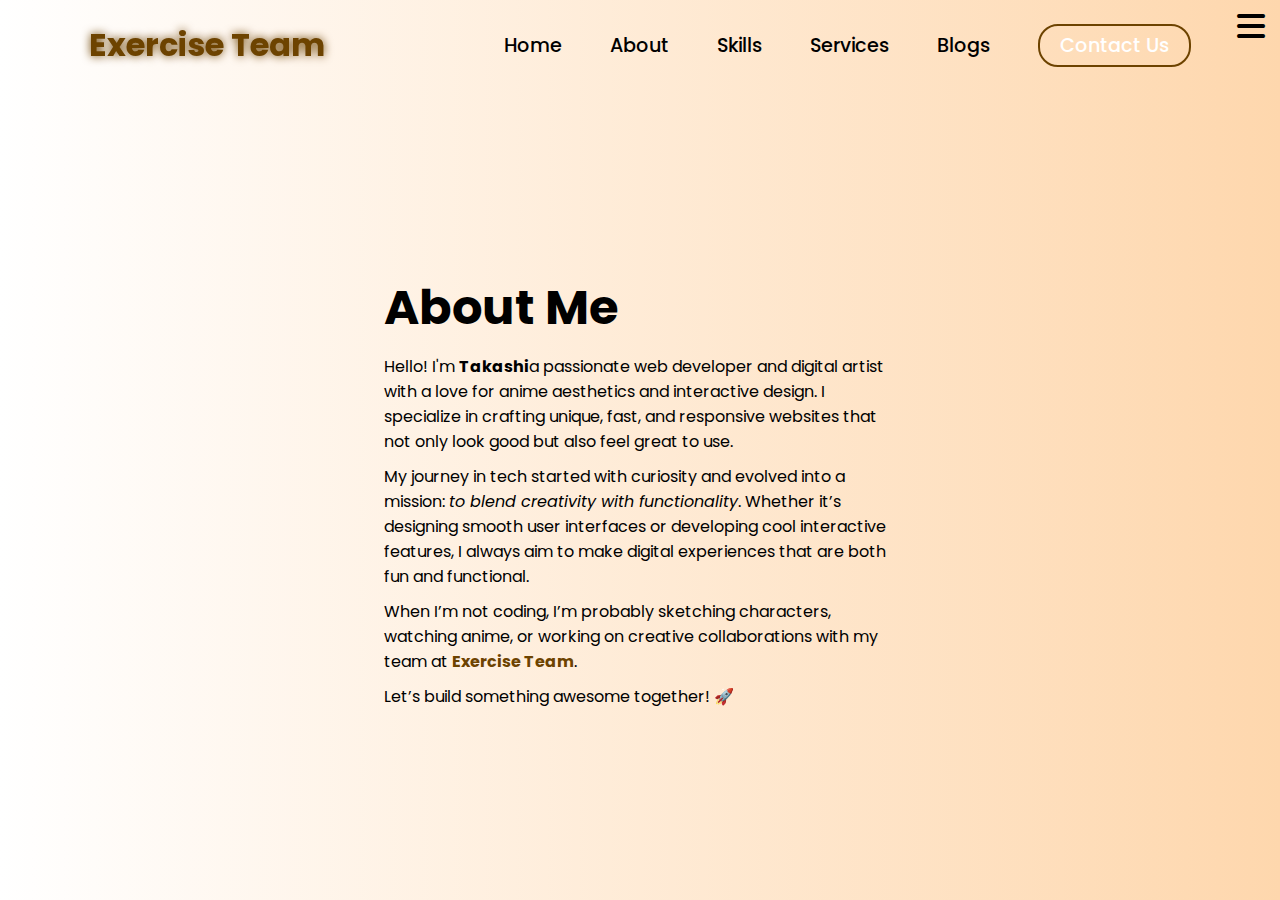
<file: about.html>
<!DOCTYPE html>
<html lang="en">
<head>
  <meta charset="UTF-8">
  <meta name="viewport" content="width=device-width, initial-scale=1.0">
  <title>Takashii | About</title>
  <link rel="stylesheet" href="style.css">
  <link rel="stylesheet" href="https://cdnjs.cloudflare.com/ajax/libs/font-awesome/6.7.1/css/all.min.css">
  <link rel="stylesheet" href="https://unpkg.com/aos@next/dist/aos.css" />
  <style>
    body { opacity: 0; transition: opacity 0.5s ease-in-out; }
    body.fade-in { opacity: 1; }
  </style>
</head>
<body>
  <nav>
    <div class="nav-container">
      <div class="logo" data-aos="zoom-in" data-aos-duration="1000">
        <span>Exercise Team</span>
      </div>
      <div class="links">
        <div class="link"><a href="index.html">Home</a></div>
        <div class="link"><a href="about.html">About</a></div>
        <div class="link"><a href="skills.html">Skills</a></div>
        <div class="link"><a href="services.html">Services</a></div>
        <div class="link"><a href="blogs.html">Blogs</a></div>
        <div class="link contact-btn"><a href="contact.html">Contact Us</a></div>
      </div>
      <i class="fa-solid fa-bars hamburg" onclick="hamburg()"></i>
    </div>
    <div class="dropdown">
      <div class="links">
        <a href="index.html">Home</a>
        <a href="about.html">About</a>
        <a href="skills.html">Skills</a>
        <a href="services.html">Services</a>
        <a href="blogs.html">Blogs</a>
        <a href="contact.html">Contact Us</a>
        <i class="fa-solid fa-xmark cancel" onclick="cancel()"></i>
      </div>
    </div>
  </nav>

  <section>
    <div class="main-container">
      <div class="content">
        <h1>About Me</h1>
        <p>Hello! I'm <strong>Takashi</strong>a passionate web developer and digital artist with a love for anime aesthetics and interactive design. I specialize in crafting unique, fast, and responsive websites that not only look good but also feel great to use.</p>
        <p>My journey in tech started with curiosity and evolved into a mission: <em>to blend creativity with functionality</em>. Whether it’s designing smooth user interfaces or developing cool interactive features, I always aim to make digital experiences that are both fun and functional.</p>
        <p>When I’m not coding, I’m probably sketching characters, watching anime, or working on creative collaborations with my team at <span style="color: rgb(109,67,0); font-weight:bold;">Exercise Team</span>.</p>
        <p>Let’s build something awesome together! 🚀</p>
      </div>
    </div>
  </section>

  <script src="https://unpkg.com/aos@next/dist/aos.js"></script>
  <script>
    AOS.init({ offset: 0 });
    window.addEventListener("DOMContentLoaded", () => {
      document.body.classList.add("fade-in");
    });
    function hamburg() {
      document.querySelector(".dropdown").style.transform = "translateY(0px)";
    }
    function cancel() {
      document.querySelector(".dropdown").style.transform = "translateY(-500px)";
    }
  </script>
</body>
</html>
</file>
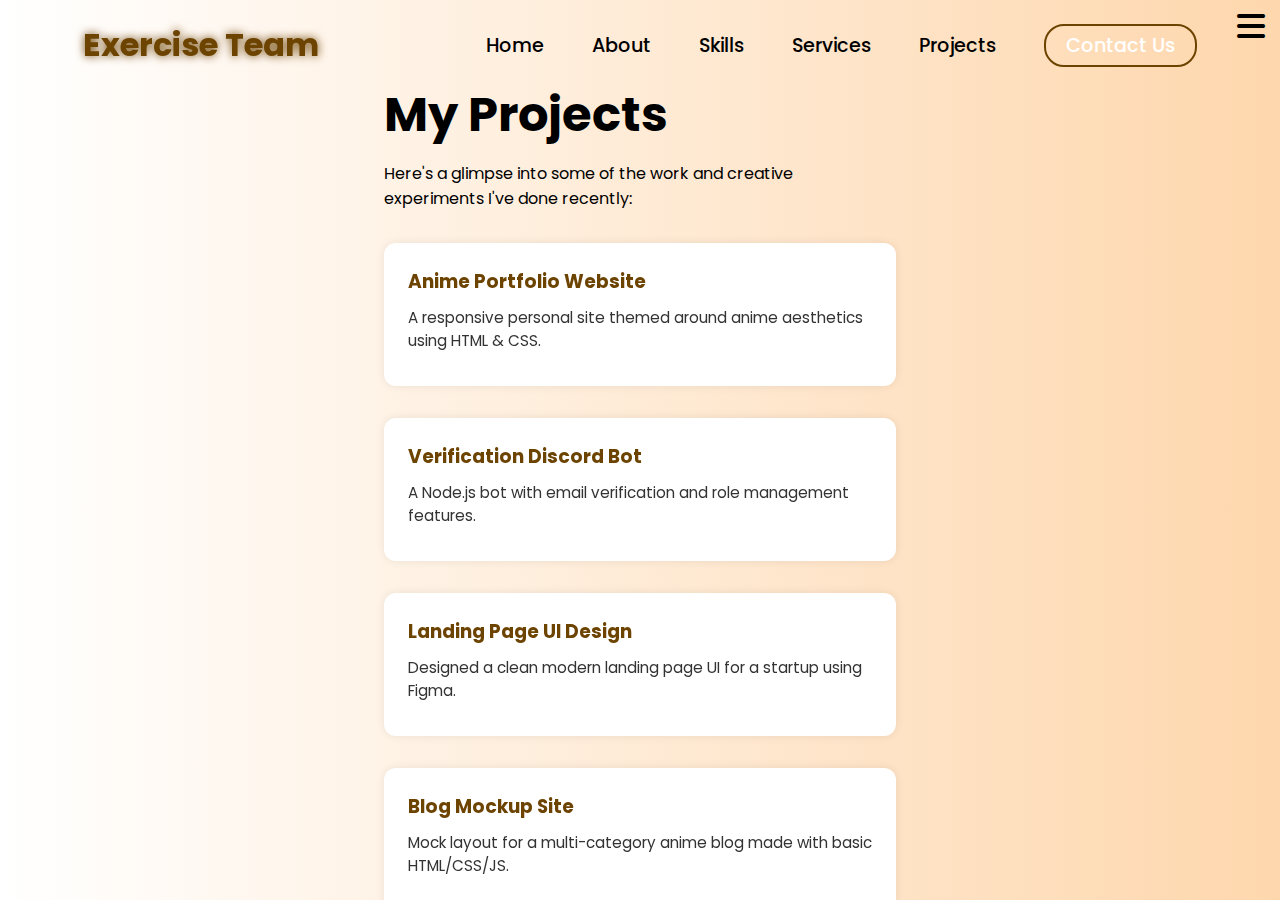
<file: blogs.html>
<!DOCTYPE html>
<html lang="en">
<head>
  <meta charset="UTF-8">
  <meta name="viewport" content="width=device-width, initial-scale=1.0">
  <title>Dhikaa | Projects</title>
  <link rel="stylesheet" href="style.css">
  <link rel="stylesheet" href="https://cdnjs.cloudflare.com/ajax/libs/font-awesome/6.7.1/css/all.min.css">
  <link rel="stylesheet" href="https://unpkg.com/aos@next/dist/aos.css" />
  <style>
    body { opacity: 0; transition: opacity 0.5s ease-in-out; }
    body.fade-in { opacity: 1; }
    .projects-grid {
      display: grid;
      grid-template-columns: repeat(auto-fit, minmax(250px, 1fr));
      gap: 2rem;
      margin-top: 2rem;
    }
    .project-box {
      background: white;
      padding: 1.5rem;
      border-radius: 12px;
      box-shadow: 0 0 10px rgba(0,0,0,0.08);
      transition: transform 0.3s ease, box-shadow 0.3s ease;
    }
    .project-box:hover {
      transform: translateY(-5px);
      box-shadow: 0 0 20px rgba(109,67,0,0.25);
    }
    .project-box h3 {
      color: rgb(109,67,0);
      margin-bottom: 0.5rem;
    }
    .project-box p {
      font-size: 0.95rem;
      color: #333;
    }
  </style>
</head>
<body>
  <nav>
    <div class="nav-container">
      <div class="logo" data-aos="zoom-in" data-aos-duration="1000">
        <span>Exercise Team</span>
      </div>
      <div class="links">
        <div class="link"><a href="index.html">Home</a></div>
        <div class="link"><a href="about.html">About</a></div>
        <div class="link"><a href="skills.html">Skills</a></div>
        <div class="link"><a href="services.html">Services</a></div>
        <div class="link"><a href="blogs.html">Projects</a></div>
        <div class="link contact-btn"><a href="contact.html">Contact Us</a></div>
      </div>
      <i class="fa-solid fa-bars hamburg" onclick="hamburg()"></i>
    </div>
    <div class="dropdown">
      <div class="links">
        <a href="index.html">Home</a>
        <a href="about.html">About</a>
        <a href="skills.html">Skills</a>
        <a href="services.html">Services</a>
        <a href="blogs.html">Projects</a>
        <a href="contact.html">Contact Us</a>
        <i class="fa-solid fa-xmark cancel" onclick="cancel()"></i>
      </div>
    </div>
  </nav>

  <section>
    <div class="main-container">
      <div class="content">
        <h1>My Projects</h1>
        <p>Here's a glimpse into some of the work and creative experiments I've done recently:</p>
        <div class="projects-grid">
          <div class="project-box" data-aos="fade-up">
            <h3>Anime Portfolio Website</h3>
            <p>A responsive personal site themed around anime aesthetics using HTML & CSS.</p>
          </div>
          <div class="project-box" data-aos="fade-up" data-aos-delay="100">
            <h3>Verification Discord Bot</h3>
            <p>A Node.js bot with email verification and role management features.</p>
          </div>
          <div class="project-box" data-aos="fade-up" data-aos-delay="200">
            <h3>Landing Page UI Design</h3>
            <p>Designed a clean modern landing page UI for a startup using Figma.</p>
          </div>
          <div class="project-box" data-aos="fade-up" data-aos-delay="300">
            <h3>Blog Mockup Site</h3>
            <p>Mock layout for a multi-category anime blog made with basic HTML/CSS/JS.</p>
          </div>
        </div>
      </div>
    </div>
  </section>

  <script src="https://unpkg.com/aos@next/dist/aos.js"></script>
  <script>
    AOS.init({ offset: 0 });
    window.addEventListener("DOMContentLoaded", () => {
      document.body.classList.add("fade-in");
    });
    function hamburg() {
      document.querySelector(".dropdown").style.transform = "translateY(0px)";
    }
    function cancel() {
      document.querySelector(".dropdown").style.transform = "translateY(-500px)";
    }
  </script>
</body>
</html>
</file>
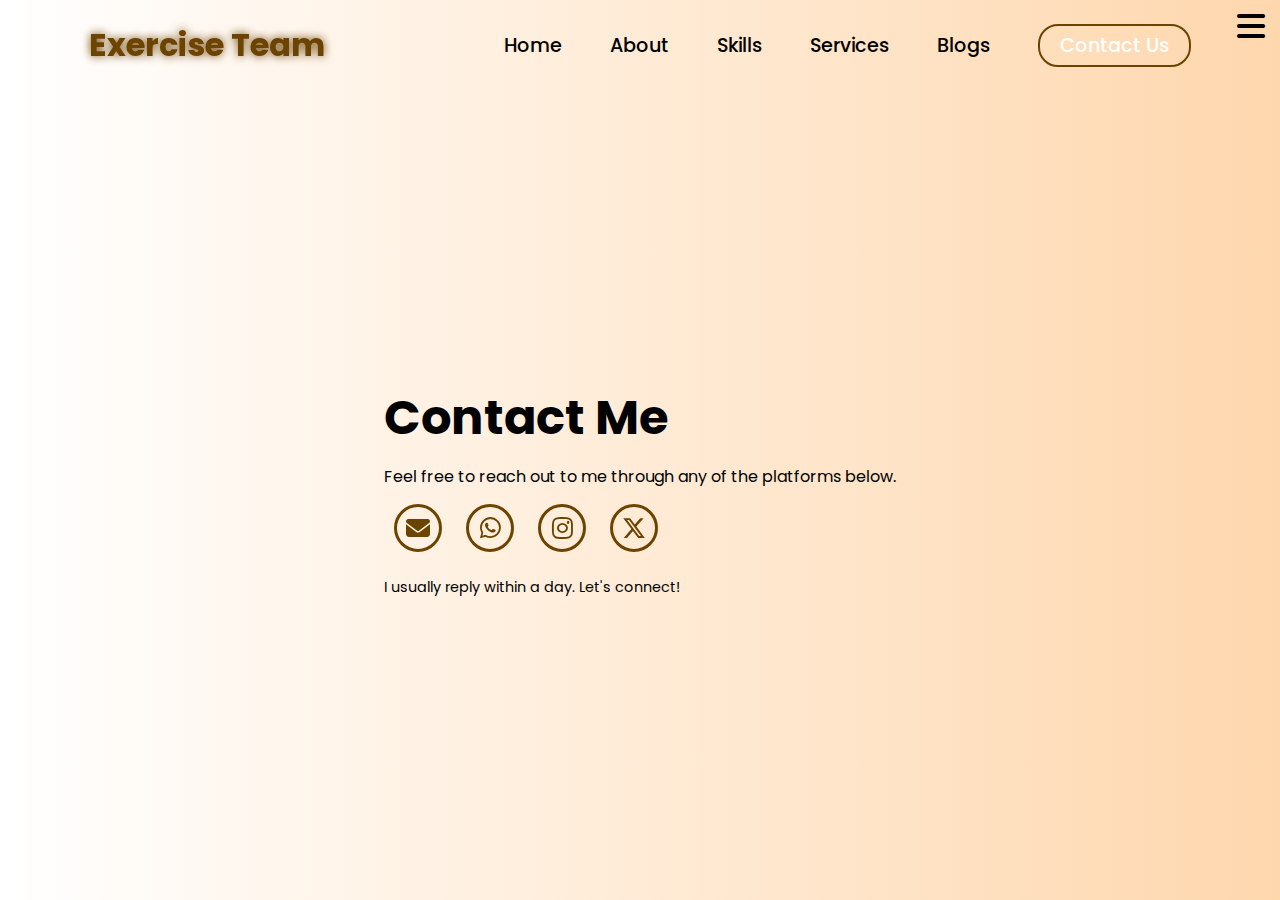
<file: contact.html>
<!DOCTYPE html>
<html lang="en">
<head>
  <meta charset="UTF-8">
  <meta name="viewport" content="width=device-width, initial-scale=1.0">
  <title>Takashii | Contact Us</title>
  <link rel="stylesheet" href="style.css">
  <link rel="stylesheet" href="https://cdnjs.cloudflare.com/ajax/libs/font-awesome/6.7.1/css/all.min.css">
  <link rel="stylesheet" href="https://unpkg.com/aos@next/dist/aos.css" />
  <style>
    body { opacity: 0; transition: opacity 0.5s ease-in-out; }
    body.fade-in { opacity: 1; }
  </style>
</head>
<body>
  <nav>
    <div class="nav-container">
      <div class="logo" data-aos="zoom-in" data-aos-duration="1000">
        <span>Exercise Team</span>
      </div>
      <div class="links">
        <div class="link"><a href="index.html">Home</a></div>
        <div class="link"><a href="about.html">About</a></div>
        <div class="link"><a href="skills.html">Skills</a></div>
        <div class="link"><a href="services.html">Services</a></div>
        <div class="link"><a href="blogs.html">Blogs</a></div>
        <div class="link contact-btn"><a href="contact.html">Contact Us</a></div>
      </div>
      <i class="fa-solid fa-bars hamburg" onclick="hamburg()"></i>
    </div>
    <div class="dropdown">
      <div class="links">
        <a href="index.html">Home</a>
        <a href="about.html">About</a>
        <a href="skills.html">Skills</a>
        <a href="services.html">Services</a>
        <a href="blogs.html">Blogs</a>
        <a href="contact.html">Contact Us</a>
        <i class="fa-solid fa-xmark cancel" onclick="cancel()"></i>
      </div>
    </div>
  </nav>

  <section>
    <div class="main-container">
      <div class="content">
        <h1>Contact Me</h1>
        <p>Feel free to reach out to me through any of the platforms below.</p>
        <div class="social-links" data-aos="fade-up" data-aos-duration="1000">
          <a href="mailto:reypanastarsskibidi@gmail.com"><i class="fa-solid fa-envelope"></i></a>
          <a href="https://wa.me/13174809472?text=Hi%2C%20I%20just%20visited%20your%20site%20and%20wanted%20to%20ask%20something." target="_blank"><i class="fa-brands fa-whatsapp"></i></a>
          <a href="https://www.instagram.com/devxpxnyctrl_?igsh=MTd3OTR6eWloa2c0Zw==" target="_blank"><i class="fa-brands fa-instagram"></i></a>
          <a href="https://x.com/@Faelynnn_" target="_blank"><i class="fa-brands fa-x-twitter"></i></a>
        </div>
        <p style="margin-top: 20px; font-size: 0.9rem;">I usually reply within a day. Let's connect!</p>
      </div>
    </div>
  </section>

  <script src="https://unpkg.com/aos@next/dist/aos.js"></script>
  <script>
    AOS.init({ offset: 0 });
    window.addEventListener("DOMContentLoaded", () => {
      document.body.classList.add("fade-in");
    });
    function hamburg() {
      document.querySelector(".dropdown").style.transform = "translateY(0px)";
    }
    function cancel() {
      document.querySelector(".dropdown").style.transform = "translateY(-500px)";
    }
  </script>
</body>
</html>
</file>
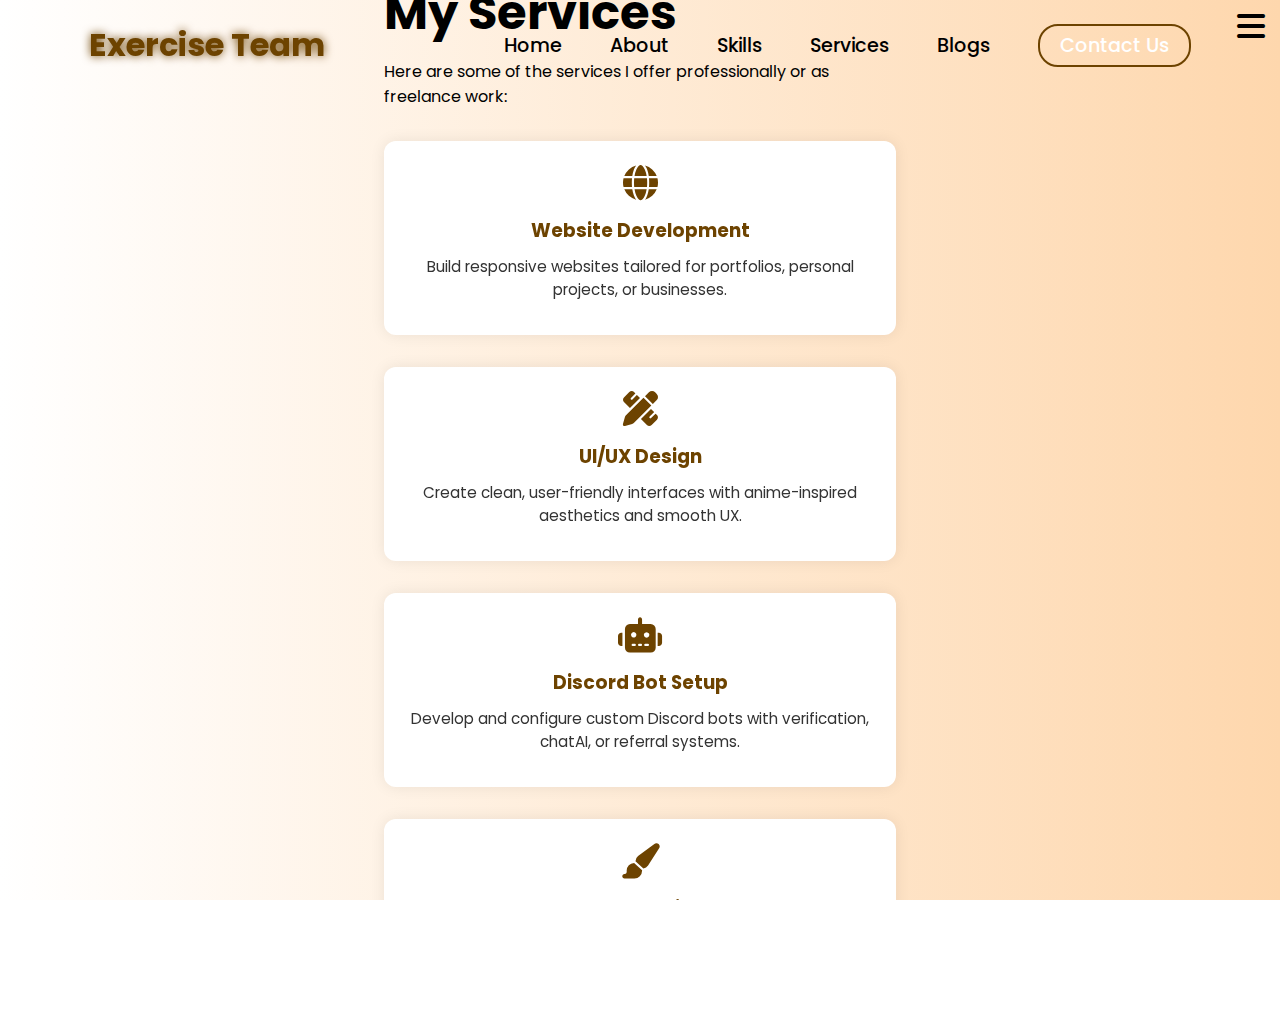
<file: services.html>
<!DOCTYPE html>
<html lang="en">
<head>
  <meta charset="UTF-8">
  <meta name="viewport" content="width=device-width, initial-scale=1.0">
  <title>Takashii | Services</title>
  <link rel="stylesheet" href="style.css">
  <link rel="stylesheet" href="https://cdnjs.cloudflare.com/ajax/libs/font-awesome/6.7.1/css/all.min.css">
  <link rel="stylesheet" href="https://unpkg.com/aos@next/dist/aos.css" />
  <style>
    body { opacity: 0; transition: opacity 0.5s ease-in-out; }
    body.fade-in { opacity: 1; }
    .services-grid {
      display: grid;
      grid-template-columns: repeat(auto-fit, minmax(250px, 1fr));
      gap: 2rem;
      margin-top: 2rem;
    }
    .service-box {
      background: white;
      padding: 1.5rem;
      border-radius: 12px;
      box-shadow: 0 0 15px rgba(0,0,0,0.08);
      text-align: center;
      transition: 0.3s ease;
    }
    .service-box:hover {
      transform: translateY(-5px);
      box-shadow: 0 0 25px rgba(109,67,0,0.3);
    }
    .service-box i {
      font-size: 2.2rem;
      margin-bottom: 1rem;
      color: rgb(109,67,0);
    }
    .service-box h3 {
      color: rgb(109,67,0);
      margin-bottom: 0.5rem;
    }
    .service-box p {
      font-size: 0.95rem;
      color: #333;
    }
  </style>
</head>
<body>
  <nav>
    <div class="nav-container">
      <div class="logo" data-aos="zoom-in" data-aos-duration="1000">
        <span>Exercise Team</span>
      </div>
      <div class="links">
        <div class="link"><a href="index.html">Home</a></div>
        <div class="link"><a href="about.html">About</a></div>
        <div class="link"><a href="skills.html">Skills</a></div>
        <div class="link"><a href="services.html">Services</a></div>
        <div class="link"><a href="blogs.html">Blogs</a></div>
        <div class="link contact-btn"><a href="contact.html">Contact Us</a></div>
      </div>
      <i class="fa-solid fa-bars hamburg" onclick="hamburg()"></i>
    </div>
    <div class="dropdown">
      <div class="links">
        <a href="index.html">Home</a>
        <a href="about.html">About</a>
        <a href="skills.html">Skills</a>
        <a href="services.html">Services</a>
        <a href="blogs.html">Blogs</a>
        <a href="contact.html">Contact Us</a>
        <i class="fa-solid fa-xmark cancel" onclick="cancel()"></i>
      </div>
    </div>
  </nav>

  <section>
    <div class="main-container">
      <div class="content">
        <h1>My Services</h1>
        <p>Here are some of the services I offer professionally or as freelance work:</p>
        <div class="services-grid">
          <div class="service-box" data-aos="fade-up">
            <i class="fa-solid fa-globe"></i>
            <h3>Website Development</h3>
            <p>Build responsive websites tailored for portfolios, personal projects, or businesses.</p>
          </div>
          <div class="service-box" data-aos="fade-up" data-aos-delay="100">
            <i class="fa-solid fa-pencil-ruler"></i>
            <h3>UI/UX Design</h3>
            <p>Create clean, user-friendly interfaces with anime-inspired aesthetics and smooth UX.</p>
          </div>
          <div class="service-box" data-aos="fade-up" data-aos-delay="200">
            <i class="fa-solid fa-robot"></i>
            <h3>Discord Bot Setup</h3>
            <p>Develop and configure custom Discord bots with verification, chatAI, or referral systems.</p>
          </div>
          <div class="service-box" data-aos="fade-up" data-aos-delay="300">
            <i class="fa-solid fa-paintbrush"></i>
            <h3>Brand Design</h3>
            <p>Design banners, logos, and social media content aligned with your brand identity.</p>
          </div>
        </div>
      </div>
    </div>
  </section>

  <script src="https://unpkg.com/aos@next/dist/aos.js"></script>
  <script>
    AOS.init({ offset: 0 });
    window.addEventListener("DOMContentLoaded", () => {
      document.body.classList.add("fade-in");
    });
    function hamburg() {
      document.querySelector(".dropdown").style.transform = "translateY(0px)";
    }
    function cancel() {
      document.querySelector(".dropdown").style.transform = "translateY(-500px)";
    }
  </script>
</body>
</html>
</file>
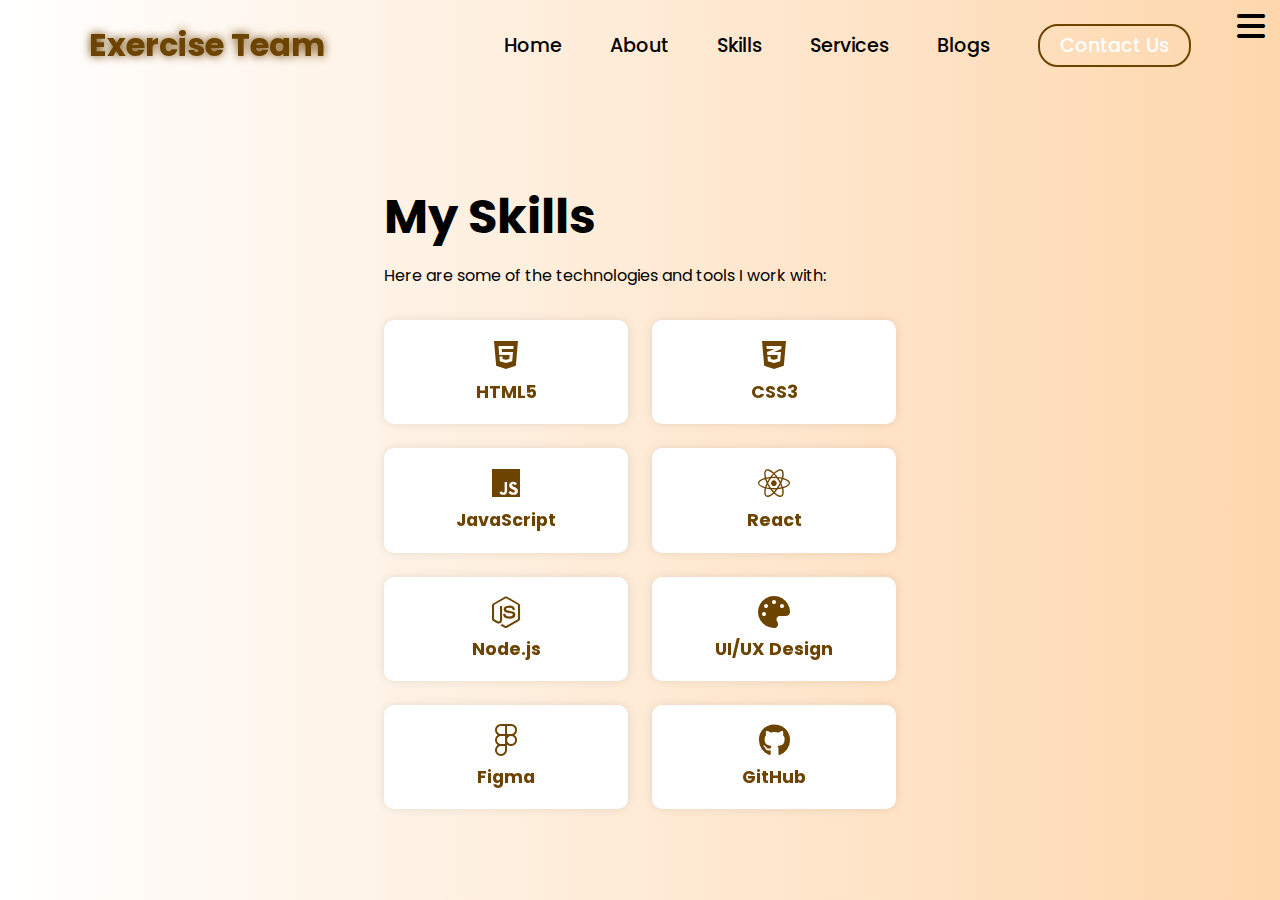
<file: skills.html>
<!DOCTYPE html>
<html lang="en">
<head>
  <meta charset="UTF-8">
  <meta name="viewport" content="width=device-width, initial-scale=1.0">
  <title>Takashii | Skills</title>
  <link rel="stylesheet" href="style.css">
  <link rel="stylesheet" href="https://cdnjs.cloudflare.com/ajax/libs/font-awesome/6.7.1/css/all.min.css">
  <link rel="stylesheet" href="https://unpkg.com/aos@next/dist/aos.css" />
  <style>
    body { opacity: 0; transition: opacity 0.5s ease-in-out; }
    body.fade-in { opacity: 1; }
    .skills-grid {
      display: grid;
      grid-template-columns: repeat(auto-fit, minmax(200px, 1fr));
      gap: 1.5rem;
      margin-top: 2rem;
    }
    .skill-box {
      background: white;
      padding: 1.2rem;
      border-radius: 10px;
      text-align: center;
      box-shadow: 0 0 10px rgba(0,0,0,0.1);
      transition: transform 0.3s ease, box-shadow 0.3s ease;
    }
    .skill-box:hover {
      transform: translateY(-5px);
      box-shadow: 0 0 20px rgba(109,67,0,0.4);
    }
    .skill-box i {
      font-size: 2rem;
      color: rgb(109,67,0);
      margin-bottom: 0.5rem;
    }
    .skill-box h3 {
      font-size: 1.1rem;
      color: rgb(109,67,0);
    }
  </style>
</head>
<body>
  <nav>
    <div class="nav-container">
      <div class="logo" data-aos="zoom-in" data-aos-duration="1000">
        <span>Exercise Team</span>
      </div>
      <div class="links">
        <div class="link"><a href="index.html">Home</a></div>
        <div class="link"><a href="about.html">About</a></div>
        <div class="link"><a href="skills.html">Skills</a></div>
        <div class="link"><a href="services.html">Services</a></div>
        <div class="link"><a href="blogs.html">Blogs</a></div>
        <div class="link contact-btn"><a href="contact.html">Contact Us</a></div>
      </div>
      <i class="fa-solid fa-bars hamburg" onclick="hamburg()"></i>
    </div>
    <div class="dropdown">
      <div class="links">
        <a href="index.html">Home</a>
        <a href="about.html">About</a>
        <a href="skills.html">Skills</a>
        <a href="services.html">Services</a>
        <a href="blogs.html">Blogs</a>
        <a href="contact.html">Contact Us</a>
        <i class="fa-solid fa-xmark cancel" onclick="cancel()"></i>
      </div>
    </div>
  </nav>

  <section>
    <div class="main-container">
      <div class="content">
        <h1>My Skills</h1>
        <p>Here are some of the technologies and tools I work with:</p>
        <div class="skills-grid">
          <div class="skill-box" data-aos="fade-up"><i class="fa-brands fa-html5"></i><h3>HTML5</h3></div>
          <div class="skill-box" data-aos="fade-up" data-aos-delay="100"><i class="fa-brands fa-css3-alt"></i><h3>CSS3</h3></div>
          <div class="skill-box" data-aos="fade-up" data-aos-delay="200"><i class="fa-brands fa-js"></i><h3>JavaScript</h3></div>
          <div class="skill-box" data-aos="fade-up" data-aos-delay="300"><i class="fa-brands fa-react"></i><h3>React</h3></div>
          <div class="skill-box" data-aos="fade-up" data-aos-delay="400"><i class="fa-brands fa-node-js"></i><h3>Node.js</h3></div>
          <div class="skill-box" data-aos="fade-up" data-aos-delay="500"><i class="fa-solid fa-palette"></i><h3>UI/UX Design</h3></div>
          <div class="skill-box" data-aos="fade-up" data-aos-delay="600"><i class="fa-brands fa-figma"></i><h3>Figma</h3></div>
          <div class="skill-box" data-aos="fade-up" data-aos-delay="700"><i class="fa-brands fa-github"></i><h3>GitHub</h3></div>
        </div>
      </div>
    </div>
  </section>

  <script src="https://unpkg.com/aos@next/dist/aos.js"></script>
  <script>
    AOS.init({ offset: 0 });
    window.addEventListener("DOMContentLoaded", () => {
      document.body.classList.add("fade-in");
    });
    function hamburg() {
      document.querySelector(".dropdown").style.transform = "translateY(0px)";
    }
    function cancel() {
      document.querySelector(".dropdown").style.transform = "translateY(-500px)";
    }
  </script>
</body>
</html>
</file>
<file: style.css>
@import url('https://fonts.googleapis.com/css2?family=Poppins:wght@100;200;300;400;500;600&display=swap');

*{
    padding: 0;
    margin: 0;
    font-family: 'Poppins', sans-serif;
    box-sizing: border-box;
}

html{
    overflow-x: hidden;
}

body{
    width: 100%;
    height: 100vh;
    overflow: hidden;
    background: linear-gradient(to right, rgb(255,255,255), rgb(254,215,173));
}

nav{
    width: 100%;
    height: 10vh;
    position: sticky;
}


.nav-container{
    width: 100%;
    height: 100%;
    display: flex;
    justify-content: space-around;
    align-items: center;
}

.logo{
    color: black;
    font-size: 2rem;
    font-weight: bolder;
}

.logo span{
    color: rgb(109,67, 0);
    text-shadow: 0 0 10px rgb(109,67, 0);
}

.hamburg, .cancel{
    cursor: pointer;
    position: absolute;
    right: 15px;
    top: 10px;
    color: black;
    font-size: 2rem;
    display: none;
}

.nav-container .links {
    display: flex;
    gap: 3rem;
    align-items: center;
}

.nav-container .links a{
    position: relative;
    font-size: 1.2rem;
    color: black;
    text-decoration: none;
    font-weight: 500;
    transform: 0.3s linear;
}

.nav-container .links a::before{
    position: absolute;
    content: "";
    bottom: -3px;
    left: 0;
    width: 0%;
    height: 3px;
    background-color: rgb(109,67, 0);
    transition: 0.2s linear;
}

.nav-container .links a:hover::before{
    width: 100%;
}

.nav-container .contact-btn{
    background-color: transparent;
    padding: 5px 20px;
    border-radius: 20px;
    border: 2px solid rgb(109,67, 0);
    transition: 0.2s linear;
}

.nav-container .contact-btn a{
    color: white;
    transition: 0.3s linear;
}

.nav-container .contact-btn:hover, .nav-container .contact-btn:hover a{
    background-color: rgb(109,67, 0);
    color: white;
}

.nav-container .links a:hover{
    color: rgb(109,67, 0);
}

.dropdown{
    z-index: 100;
    position: absolute;
    top: 0;
    transform: translateY(-500px);
    width: 100%;
    height: auto;
    backdrop-filter: brightness(40%) blur(3px);
    box-shadow: 0 0 20px black;
    transition: 0.2s linear;
}

.dropdown .links a{
    color: white;
    display: flex;
    text-decoration: none;
    justify-content: center;
    padding: 15px 0;
    align-items: center;
    transition: 0.2s linear;
}

.dropdown .links a:hover{
    background-color: rgb(109,67, 0);
}

section{
    width: 100%;
    height: 90vh;
}

.main-container{
    width: 100%;
    height: 100%;
    display: flex;
    justify-content: space-evenly;
    align-items: center;
}

.main-container .image{
    z-index: -1;
    width: 50%;
}

.main-container .image img{
    width: 100%;
}

.main-container .content{
    color: black;
    width: 40%;
    min-height: 100px;
}

.content h1{
    font-size: clamp(1rem, 2rem + 5vw, 3rem);
}

.content h1 span{
    color: rgb(109,67, 0);
    text-shadow: 0 0 10px rgb(109,67, 0);
}

.content h1 span{
    color: rgb(109,67, 0);
    text-shadow: 0 0 10px rgb(109,67, 0);
}

.content .typewriter{
    font-weight: 600;
    font-size: clamp(1rem, 1rem + 5vw, 2rem);
}

.content .typewriter span{
    color: rgb(109,67, 0);
    font-size: 2.5rem;
    text-shadow: 0 0 5px rgb(109,67, 0);
    position: relative;
    transition: 0.3s linear;
}

@keyframes cursor {
    to{
        border-left: 3px solid #b74b4b;
    }
}

@keyframes words {
    0%, 33%{
        content: "Developer";
    }
    34%, 66%{
        content: "Designer";
    }
    67%, 100%{
        content: "Youtuber";
    }
}

.content p{
    font-size: clamp(0.4rem, 0.2rem + 9vw, 1rem);
    margin: 10px 0;
}

.social-links i{
    display: inline-flex;
    justify-content: center;
    align-items: center;
    width: 3rem;
    height: 3rem;
    background-color:transparent;
    border: 0.2rem solid rgb(109,67, 0);
    border-radius: 50%;
    color:rgb(109,67, 0);
    margin: 5px 10px;
    font-size: 1.5rem;
    transition: 0.2s linear;
}

.social-links i:hover{
    scale: 1.3;
    color: white;
    background-color: rgb(109,67, 0);
    filter: drop-shadow(0 0 10px rgb(109,67,0));
}

.content button{
    width: 40%;
    height: 6vh;
    margin: 30px;
    background-color: rgb(109,67, 0);
    color: white;
    border: none;
    outline: none;
    font-size: 100%;
    font-weight: 700;
    border-radius: 5px;
    transition: 0.2s linear;
}

.content button:hover{
 scale: 1.1;
 color: rgb(109,67, 0);
 border: 2px solid rgb(109,67, 0);
 background-color: transparent;
 font-weight: 700;
 box-shadow: 0 0 40px rgb(109,67, 0);
}

@media (max-width:884px) {
    body{
        overflow-y: visible;
    }

    nav .logo{
        position: absolute;
        top: 16px;
        left: 15px;
        font-size: 1.5rem;
    }

    .main-container{
        display: flex;
        flex-direction: column;
    }

    .nav-container .links{
        display: none;
    }

    .hamburg,.cancel{
        display: block;
    }

    .main-container .content{
        width: 80%;
    }

    .social-links i{
        width: 2.5rem;
        height: 2.5rem;
        font-size: 1.5rem;
    }
    .cancel{
        color: white;
    }

    .main-container .image{
        width: 80%;
        margin-bottom: 0px;
    }
}
</file>
